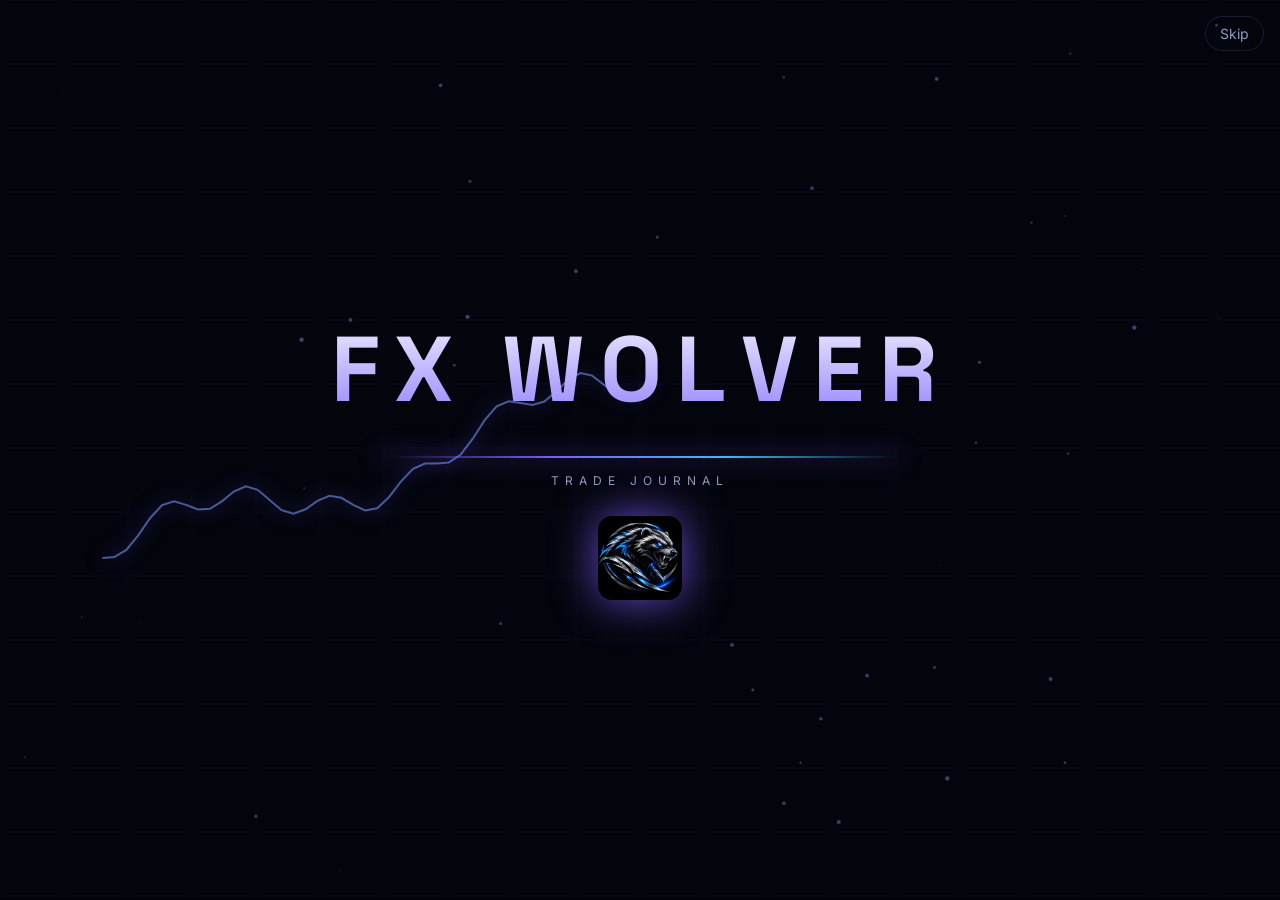
<file: public/journal/index.html>
<!DOCTYPE html>
<html lang="en">
<head>
<meta charset="UTF-8">
<meta name="viewport" content="width=device-width, initial-scale=1, viewport-fit=cover">
<title>FX WOLVER Journal</title>
<meta name="description" content="FX WOLVER Journal: log the reason behind every trade, review what worked, export to CSV.">
<link rel="icon" href="../icon-192.png">
<link rel="preconnect" href="https://fonts.googleapis.com"><link rel="preconnect" href="https://fonts.gstatic.com" crossorigin>
<link href="https://fonts.googleapis.com/css2?family=Inter:wght@400;500;600;700&family=Space+Grotesk:wght@500;600;700&display=swap" rel="stylesheet">
<link rel="stylesheet" href="journal.css">
</head>
<body>

<!-- 1. STARTING EFFECT (before the logo) -->
<div id="splash" aria-hidden="true">
  <canvas id="spc"></canvas>
  <div class="sp-in">
    <div class="sp-word" id="spw"></div>
    <div class="sp-line"></div>
    <div class="sp-sub">TRADE JOURNAL</div>
    <img class="sp-logo" src="../logo.webp" alt="" onerror="this.style.display='none'">
  </div>
  <button id="spskip" type="button">Skip</button>
</div>

<!-- 2. LOGIN-STYLE GATE -->
<main id="gate" hidden>
  <div class="gcard">
    <img class="glogo" src="../logo.webp" alt="FX WOLVER" onerror="this.style.display='none'">
    <h1>Welcome to your Journal</h1>
    <p class="gsub">Every trade, every reason, one private record. Everything you write is saved automatically.</p>
    <form id="gform" autocomplete="off">
      <label>Your name<input id="gname" placeholder="e.g. Alex Morgan" maxlength="40"></label>
      <label>Email <span class="opt">optional</span><input id="gmail" type="email" placeholder="you@example.com" maxlength="80"></label>
      <button class="btn pri" type="submit">Continue to my Journal</button>
    </form>
    <div class="gor"><span>or</span></div>
    <button class="btn ghost" id="ggoogle" type="button">Continue with Google</button>
    <button class="btn link" id="gsolo" type="button">Use as Solo, no details needed</button>
    <p class="gnote" id="gnote"></p>
  </div>
</main>

<!-- 3. APP -->
<div id="app" hidden>
  <header class="top">
    <a class="brand" href="../"><img src="../logo.webp" alt="" onerror="this.style.display='none'"><span>FX WOLVER <b>Journal</b></span></a>
    <div class="topr">
      <span class="pill" id="modePill">SOLO</span>
      <span class="saved" id="saved" role="status">Saved</span>
      <button class="btn sm" id="bExport" type="button">Export CSV</button>
      <button class="btn sm pri" id="bNew" type="button">+ New entry</button>
      <button class="ic" id="bMenu" type="button" aria-label="Account menu">⋯</button>
    </div>
  </header>

  <section class="wrap">
    <div class="hello"><div><h2 id="hi">Journal</h2><p id="hisub"></p></div></div>

    <div class="conn" id="conn">
      <div class="cl"><span class="dot" id="cdot"></span><div><b id="ctitle"></b><p id="ctext"></p></div></div>
      <div class="cr"><button class="btn sm pri" id="bConnect" type="button">Connect to Terminal</button><button class="btn sm danger" id="bDisc" type="button" hidden>Disconnect</button></div>
    </div>

    <div class="stats" id="stats"></div>

    <div class="panel" id="eqp"><div class="ph"><b>Equity curve</b><span id="eqs"></span></div><div id="eq"></div></div>

    <div class="insrow" id="ins"></div>

    <div class="tools">
      <input id="q" type="search" placeholder="Search symbol, reason or tag">
      <select id="fSrc"><option value="">All sources</option><option value="manual">Manual</option><option value="terminal">Terminal</option><option value="sample">Sample</option></select>
      <select id="fVer"><option value="">All verdicts</option><option value="right">Right call</option><option value="wrong">Wrong call</option><option value="none">Not reviewed</option></select>
    </div>

    <div id="list"></div>
    <p class="foot" id="foot"></p>
  </section>
</div>

<!-- new entry sheet -->
<div class="sheet" id="sheet" hidden><div class="sbox">
  <div class="sh"><b>New journal entry</b><button class="ic" id="sx" type="button" aria-label="Close">✕</button></div>
  <form id="nform" autocomplete="off">
    <div class="g3"><label>Symbol<input name="sym" placeholder="EURUSD" required maxlength="14" style="text-transform:uppercase"></label>
    <label>Side<select name="side"><option>BUY</option><option>SELL</option></select></label>
    <label>Lots<input name="lots" type="number" step="0.01" min="0" value="0.10"></label></div>
    <div class="g3"><label>Entry price<input name="open" type="number" step="any"></label>
    <label>Exit price<input name="close" type="number" step="any"></label>
    <label>Result P/L ($)<input name="pnl" type="number" step="any" value="0" required></label></div>
    <label>Why did you take this trade?<textarea name="reason" rows="3" placeholder="Setup, confirmation, risk plan…"></textarea></label>
    <div class="g2"><label>Tags<input name="tags" placeholder="breakout, london, news"></label>
    <label>How did you feel?<select name="emo"><option value="">Select</option><option>Calm</option><option>Confident</option><option>Hesitant</option><option>FOMO</option><option>Revenge</option><option>Tired</option></select></label></div>
    <button class="btn pri" type="submit">Save entry</button>
  </form>
</div></div>

<!-- account / confirm sheet -->
<div class="sheet" id="msheet" hidden><div class="sbox sm">
  <div class="sh"><b id="mt"></b><button class="ic" id="mx" type="button" aria-label="Close">✕</button></div>
  <div id="mb"></div>
</div></div>

<div id="toast" role="status"></div>
<script src="../config.js"></script>
<script src="journal.js"></script>
</body>
</html>
</file>
<file: public/journal/journal.css>
:root{--bg:#060914;--bg2:#0b1022;--card:#0f1630;--card2:#141c3b;--line:rgba(140,150,255,.16);--fg:#eef1ff;--mut:#8f9ac4;--acc:#7c5cff;--acc2:#38bdf8;--up:#22c55e;--down:#ef4444;--warn:#f59e0b;--r:16px}
*{box-sizing:border-box}
html,body{margin:0}
body{background:radial-gradient(1100px 600px at 80% -10%,rgba(124,92,255,.18),transparent 60%),radial-gradient(900px 500px at -10% 20%,rgba(56,189,248,.09),transparent 60%),var(--bg);color:var(--fg);font:14px/1.5 Inter,system-ui,-apple-system,Segoe UI,Roboto,sans-serif;min-height:100vh;padding-left:max(16px,env(safe-area-inset-left,0px));padding-right:max(16px,env(safe-area-inset-right,0px));-webkit-font-smoothing:antialiased}
h1,h2,h3,.brand span,.sp-word{font-family:'Space Grotesk',Inter,system-ui,sans-serif}
[hidden]{display:none!important}
button,input,select,textarea{font:inherit;color:inherit}
.btn{border:1px solid var(--line);background:var(--card2);color:var(--fg);padding:11px 18px;border-radius:12px;cursor:pointer;font-weight:600;transition:.18s}
.btn:hover{border-color:rgba(160,150,255,.5);transform:translateY(-1px)}
.btn.pri{background:linear-gradient(135deg,#7c5cff,#5b8cff);border-color:transparent;box-shadow:0 8px 24px rgba(100,90,255,.35)}
.btn.ghost{background:transparent}
.btn.link{background:none;border:0;color:var(--mut);font-weight:500;text-decoration:underline;text-underline-offset:3px}
.btn.sm{padding:8px 13px;font-size:13px;border-radius:10px}
.btn.danger{border-color:rgba(239,68,68,.5);color:#ff8b8b}
.btn:focus-visible,.ic:focus-visible,input:focus-visible,select:focus-visible,textarea:focus-visible{outline:2px solid var(--acc2);outline-offset:2px}
.ic{background:var(--card2);border:1px solid var(--line);border-radius:10px;width:36px;height:36px;cursor:pointer}

/* splash */
#splash{position:fixed;inset:0;z-index:100;background:#03050d;display:grid;place-items:center;overflow:hidden;transition:opacity .7s ease,visibility .7s}
#splash.out{opacity:0;visibility:hidden}
#spc{position:absolute;inset:0;width:100%;height:100%}
.sp-in{position:relative;text-align:center;padding:0 16px}
.sp-word{font-size:clamp(38px,9vw,92px);font-weight:700;letter-spacing:.14em;display:flex;justify-content:center;gap:.02em;flex-wrap:wrap}
.sp-word span{display:inline-block;opacity:0;transform:translateY(40px) scale(.7);filter:blur(14px);animation:ltr .9s cubic-bezier(.2,.8,.2,1) forwards;background:linear-gradient(180deg,#fff,#a99bff 70%,#5b8cff);-webkit-background-clip:text;background-clip:text;color:transparent}
.sp-word .sp{width:.35em}
@keyframes ltr{to{opacity:1;transform:none;filter:blur(0)}}
.sp-line{height:2px;width:0;margin:18px auto 0;background:linear-gradient(90deg,transparent,#7c5cff,#38bdf8,transparent);animation:ln 1.1s .9s ease forwards;box-shadow:0 0 24px #7c5cff}
@keyframes ln{to{width:min(520px,80vw)}}
.sp-sub{margin-top:14px;letter-spacing:.5em;font-size:12px;color:var(--mut);opacity:0;animation:fi .8s 1.4s forwards}
.sp-logo{display:block;margin:26px auto 0;width:84px;opacity:0;transform:scale(.6);animation:lg .9s 1.9s cubic-bezier(.2,.9,.3,1.2) forwards;filter:drop-shadow(0 0 22px rgba(124,92,255,.8))}
@keyframes fi{to{opacity:1}}
@keyframes lg{to{opacity:1;transform:none}}
#spskip{position:absolute;right:max(16px,env(safe-area-inset-right,0px));top:max(16px,env(safe-area-inset-top,0px));background:none;border:1px solid var(--line);border-radius:999px;color:var(--mut);padding:6px 14px;cursor:pointer}

/* gate */
#gate{min-height:100vh;display:grid;place-items:center;padding:40px 0}
.gcard{width:min(440px,100%);background:linear-gradient(180deg,rgba(20,28,59,.9),rgba(12,17,38,.9));border:1px solid var(--line);border-radius:22px;padding:34px 28px;box-shadow:0 30px 80px rgba(0,0,0,.5);text-align:center;animation:rise .7s ease both}
@keyframes rise{from{opacity:0;transform:translateY(18px)}}
.glogo{width:64px;margin-bottom:8px}
.gcard h1{margin:6px 0 6px;font-size:26px}
.gsub{color:var(--mut);margin:0 0 22px}
form label{display:block;text-align:left;font-size:12px;color:var(--mut);margin-bottom:12px;font-weight:500}
.opt{opacity:.7}
input,select,textarea{display:block;width:100%;margin-top:5px;background:#0a1028;border:1px solid var(--line);border-radius:10px;padding:11px 12px;color:var(--fg)}
textarea{resize:vertical}
.gcard .btn{width:100%;margin-top:6px}
.gor{display:flex;align-items:center;gap:12px;color:var(--mut);font-size:12px;margin:16px 0 10px}
.gor:before,.gor:after{content:"";flex:1;height:1px;background:var(--line)}
.gnote{color:var(--mut);font-size:12px;margin:14px 0 0}

/* app */
.top{position:sticky;top:0;z-index:20;display:flex;align-items:center;justify-content:space-between;gap:10px;flex-wrap:wrap;padding:12px 0;background:linear-gradient(var(--bg),rgba(6,9,20,.85));backdrop-filter:blur(10px);border-bottom:1px solid var(--line);margin:0 -4px;padding-left:4px;padding-right:4px}
.brand{display:flex;align-items:center;gap:10px;color:var(--fg);text-decoration:none;font-weight:700;font-size:17px}
.brand img{width:30px;height:30px;object-fit:contain}
.brand b{color:var(--acc2);font-weight:600}
.topr{display:flex;align-items:center;gap:8px;flex-wrap:wrap}
.pill{font-size:11px;font-weight:700;letter-spacing:.12em;padding:5px 10px;border-radius:999px;border:1px solid var(--line);color:var(--mut)}
.pill.on{color:#8cf0b3;border-color:rgba(34,197,94,.5);background:rgba(34,197,94,.1)}
.saved{font-size:12px;color:var(--mut);min-width:96px}
.saved.flash{color:#8cf0b3}
.wrap{max-width:1040px;margin:0 auto;padding:22px 0 70px}
.hello h2{margin:0;font-size:26px}
.hello p{margin:2px 0 18px;color:var(--mut)}
.conn{display:flex;justify-content:space-between;align-items:center;gap:14px;flex-wrap:wrap;background:var(--card);border:1px solid var(--line);border-radius:var(--r);padding:16px 18px;margin-bottom:16px}
.cl{display:flex;gap:12px;align-items:flex-start;min-width:0}
.cl p{margin:2px 0 0;color:var(--mut);font-size:13px}
.dot{width:10px;height:10px;border-radius:50%;background:var(--mut);margin-top:6px;flex:none}
.dot.on{background:var(--up);box-shadow:0 0 0 4px rgba(34,197,94,.2)}
.cr{display:flex;gap:8px;flex-wrap:wrap}
.stats{display:grid;grid-template-columns:repeat(5,1fr);gap:12px;margin-bottom:16px}
.st{background:var(--card);border:1px solid var(--line);border-radius:var(--r);padding:14px 16px;min-width:0}
.st small{display:block;color:var(--mut);font-size:11px;letter-spacing:.08em;text-transform:uppercase}
.st b{display:block;font:700 22px 'Space Grotesk',Inter,sans-serif;margin-top:4px}
.up{color:var(--up)}.down{color:var(--down)}
.panel{background:var(--card);border:1px solid var(--line);border-radius:var(--r);padding:16px 18px;margin-bottom:16px}
.ph{display:flex;justify-content:space-between;color:var(--mut);margin-bottom:8px}
.ph b{color:var(--fg)}
#eq svg{width:100%;height:150px;display:block}
.tools{display:grid;grid-template-columns:1fr 170px 170px;gap:10px;margin-bottom:14px}
.tools input,.tools select{margin:0}
.entry{background:var(--card);border:1px solid var(--line);border-radius:var(--r);padding:16px 18px;margin-bottom:12px}
.etop{display:flex;align-items:center;gap:10px;flex-wrap:wrap}
.etop .sy{font:700 17px 'Space Grotesk',sans-serif}
.tag{font-size:11px;font-weight:700;padding:3px 8px;border-radius:6px;letter-spacing:.06em}
.tag.buy{background:rgba(34,197,94,.14);color:#7cf0a6}.tag.sell{background:rgba(239,68,68,.14);color:#ff9b9b}
.tag.src{background:rgba(124,92,255,.16);color:#c3b7ff}.tag.sample{background:rgba(245,158,11,.16);color:#fbbf6b}
.etop .pl{margin-left:auto;font:700 18px 'Space Grotesk',sans-serif}
.emeta{color:var(--mut);font-size:12px;margin:4px 0 10px}
.ebody{display:grid;grid-template-columns:1fr 150px;gap:14px}
.ebody.noshot{grid-template-columns:1fr}
.ebody textarea{margin:0;min-height:68px}
.shot{border:1px dashed var(--line);border-radius:12px;display:grid;place-items:center;text-align:center;color:var(--mut);font-size:12px;min-height:90px;cursor:pointer;overflow:hidden;position:relative}
.shot img{width:100%;height:100%;object-fit:cover;position:absolute;inset:0}
.erow{display:flex;gap:8px;flex-wrap:wrap;align-items:center;margin-top:10px}
.erow input,.erow select{width:auto;margin:0;padding:8px 10px;font-size:13px}
.erow input.tg{flex:1;min-width:130px}
.vb{display:inline-flex;border:1px solid var(--line);border-radius:10px;overflow:hidden}
.vb button{background:none;border:0;padding:8px 12px;cursor:pointer;color:var(--mut);font-weight:600;font-size:13px}
.vb button.on.r{background:rgba(34,197,94,.18);color:#8cf0b3}
.vb button.on.w{background:rgba(239,68,68,.18);color:#ff9b9b}
.del{margin-left:auto;background:none;border:0;color:var(--mut);cursor:pointer;text-decoration:underline;font-size:12px}
.empty{text-align:center;padding:46px 20px;border:1px dashed var(--line);border-radius:var(--r);color:var(--mut)}
.empty h3{color:var(--fg);margin:0 0 6px;font-size:18px}
.empty .btn{margin:6px 4px 0}
.foot{color:var(--mut);font-size:12px;text-align:center;margin-top:24px}

/* sheets */
.sheet{position:fixed;inset:0;z-index:60;background:rgba(2,4,12,.7);backdrop-filter:blur(6px);display:grid;place-items:center;padding:16px;overflow:auto}
.sbox{width:min(560px,100%);background:var(--card);border:1px solid var(--line);border-radius:20px;padding:20px;max-height:100%;overflow:auto;animation:rise .3s ease both}
.sbox.sm{width:min(460px,100%)}
.sh{display:flex;justify-content:space-between;align-items:center;margin-bottom:14px;font-size:17px}
.g3{display:grid;grid-template-columns:repeat(3,1fr);gap:10px}.g2{display:grid;grid-template-columns:1fr 1fr;gap:10px}
.sbox .btn.pri{width:100%;margin-top:4px}
.mb p{color:var(--mut);margin:0 0 12px}
.mb .row{display:flex;gap:8px;flex-wrap:wrap;margin-top:12px}
.mb .row .btn{flex:1 1 auto}
.mb textarea{font:12px/1.4 ui-monospace,Menlo,monospace;min-height:150px}
.warn{background:rgba(239,68,68,.08);border:1px solid rgba(239,68,68,.35);border-radius:12px;padding:12px 14px;color:#ffb4b4;margin-bottom:12px}
#toast{position:fixed;left:50%;bottom:max(24px,env(safe-area-inset-bottom,0px));transform:translate(-50%,20px);background:#1b2450;border:1px solid var(--line);padding:10px 18px;border-radius:999px;opacity:0;pointer-events:none;transition:.25s;z-index:200}
#toast.show{opacity:1;transform:translate(-50%,0)}

@media(max-width:820px){.stats{grid-template-columns:repeat(2,1fr)}.tools{grid-template-columns:1fr 1fr}.tools input{grid-column:1/-1}.ebody{grid-template-columns:1fr}.shot{min-height:70px}.g3{grid-template-columns:1fr 1fr}.top{padding-top:10px}}
@media(max-width:480px){.g3,.g2{grid-template-columns:1fr}.saved{display:none}.stats{gap:8px}}
@media(prefers-reduced-motion:reduce){*{animation-duration:.01s!important;animation-delay:0s!important}}
.glogo,.brand img,.sp-logo{border-radius:14px}
.brand img{border-radius:8px}

/* embedded inside the website */
html.emb body{min-height:0}
html.emb #gate{min-height:560px;padding:24px 0}
html.emb .top{position:static;margin-top:0}
html.emb .wrap{padding-top:14px}
html.emb .brand{pointer-events:none}

.insrow{display:grid;grid-template-columns:1.5fr 1fr;gap:16px;margin-bottom:16px}
.insrow:empty{display:none}
.insrow .panel{margin:0}
.igrid{display:grid;grid-template-columns:repeat(3,1fr);gap:10px}
.it{background:#0a1028;border:1px solid var(--line);border-radius:12px;padding:10px 12px;min-width:0}
.it small{display:block;color:var(--mut);font-size:10.5px;letter-spacing:.08em;text-transform:uppercase}
.it b{display:block;font:600 14px 'Space Grotesk',Inter,sans-serif;margin-top:3px;overflow-wrap:anywhere}
.cal{display:grid;grid-template-columns:repeat(7,1fr);gap:5px}
.cal i{aspect-ratio:1;border-radius:6px;background:rgba(140,150,255,.08);display:block}
.calk{display:flex;align-items:center;gap:6px;color:var(--mut);font-size:11px;margin-top:10px;justify-content:flex-end}
.calk i{width:14px;height:14px;border-radius:4px;background:rgba(140,150,255,.1)}
.entry:hover{border-color:rgba(160,150,255,.38)}
.entry{transition:border-color .2s}
@media(max-width:820px){.insrow{grid-template-columns:1fr}}
@media(max-width:480px){.igrid{grid-template-columns:1fr 1fr}}
.insrow{align-items:start}
.cal{max-width:320px;margin:0 auto}
</file>
